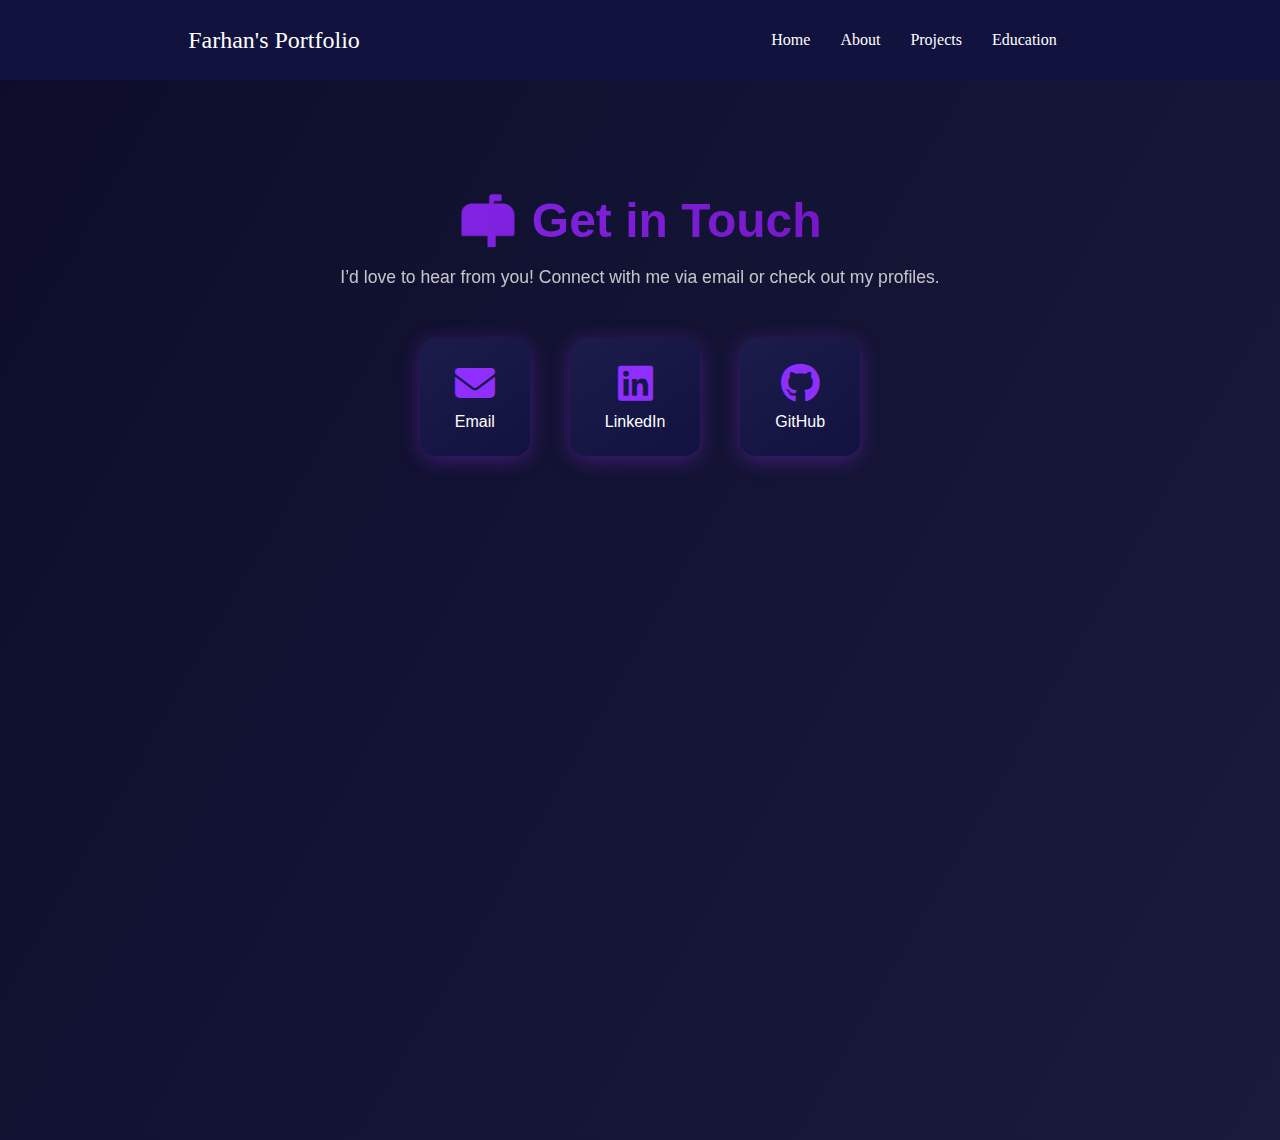
<file: Portfolio/contact.html>
<!DOCTYPE html>
<html lang="en">
<head>
<meta charset="UTF-8">
<meta name="viewport" content="width=device-width, initial-scale=1.0">
<title>Contact - Farhan</title>
<link rel="stylesheet" href="style.css">
<link rel="stylesheet" href="https://cdnjs.cloudflare.com/ajax/libs/font-awesome/6.4.0/css/all.min.css">
</head>

<body>
<header>
    <nav>
        <div class="left"><a href="index.html">Farhan's Portfolio</a></div>
        <div class="right">
            <ul>
                <li><a href="index.html">Home</a></li>
                <li><a href="about.html">About</a></li>
                <li><a href="projects.html">Projects</a></li>
                <li><a href="education.html">Education</a></li>
            </ul>
        </div>
    </nav>
</header>

<main>
<section class="contact-section">
    <h1 class="contact-title">📬 Get in Touch</h1>
    <p class="contact-subtitle">I’d love to hear from you! Connect with me via email or check out my profiles.</p>

    <div class="contact-grid">

        <a href="mailto:mfarhanmilyas44@gmail.com" class="contact-card email">
            <i class="fas fa-envelope"></i>
            <span>Email</span>
        </a>

        <a href="https://www.linkedin.com/in/farhan-ilyas-06550630b" target="_blank" class="contact-card linkedin">
            <i class="fab fa-linkedin"></i>
            <span>LinkedIn</span>
        </a>

        <a href="https://github.com/farhancode9988" target="_blank" class="contact-card github">
            <i class="fab fa-github"></i>
            <span>GitHub</span>
        </a>

    </div>
</section>
</main>

</body>
</html>
</file>
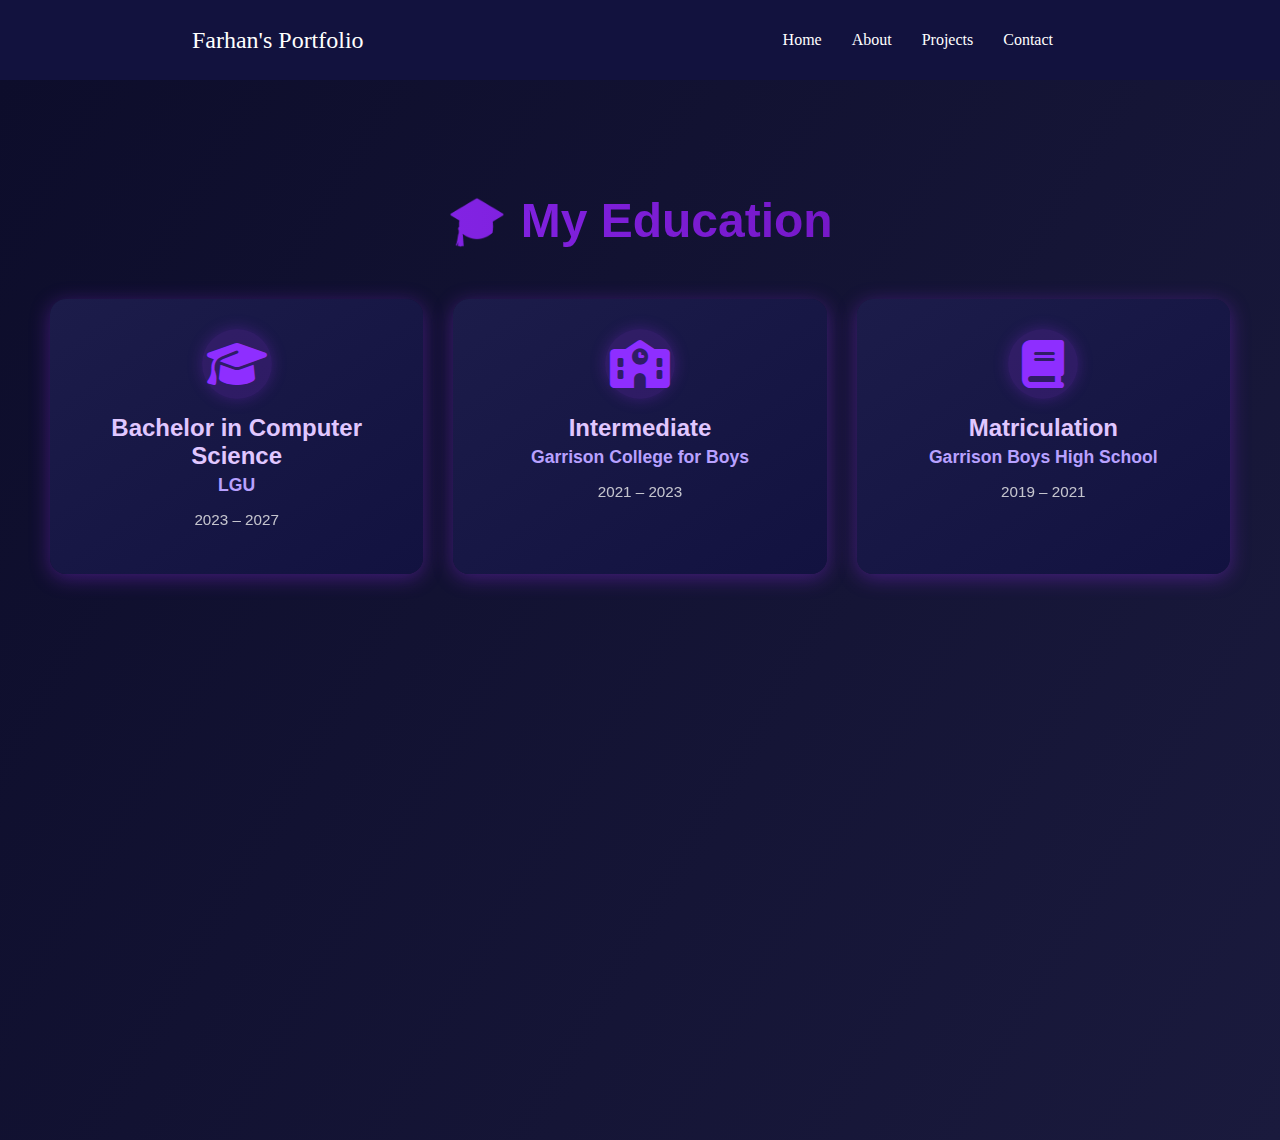
<file: Portfolio/education.html>
<!DOCTYPE html>
<html lang="en">
<head>
<meta charset="UTF-8">
<meta name="viewport" content="width=device-width, initial-scale=1.0">
<title>Education - Farhan</title>
<link rel="stylesheet" href="style.css">
<link rel="stylesheet" href="https://cdnjs.cloudflare.com/ajax/libs/font-awesome/6.4.0/css/all.min.css">
</head>

<body>
<header>
    <nav>
        <div class="left"><a href="index.html">Farhan's Portfolio</a></div>
        <div class="right">
            <ul>
                <li><a href="index.html">Home</a></li>
                <li><a href="about.html">About</a></li>
                <li><a href="projects.html">Projects</a></li>
                <li><a href="contact.html">Contact</a></li>
            </ul>
        </div>
    </nav>
</header>

<main>
<section class="education-section">
    <h1 class="education-title">🎓 My Education</h1>

    <div class="education-grid">

        <div class="education-card">
            <div class="edu-icon"><i class="fas fa-graduation-cap"></i></div>
            <h2>Bachelor in Computer Science</h2>
            <h3>LGU</h3>
            <p>2023 – 2027</p>
        </div>

        <div class="education-card">
            <div class="edu-icon"><i class="fas fa-school"></i></div>
            <h2>Intermediate</h2>
            <h3>Garrison College for Boys</h3>
            <p>2021 – 2023</p>
        </div>

        <div class="education-card">
            <div class="edu-icon"><i class="fas fa-book"></i></div>
            <h2>Matriculation</h2>
            <h3>Garrison Boys High School</h3>
            <p>2019 – 2021</p>
        </div>

    </div>
</section>
</main>

</body>
</html>
</file>
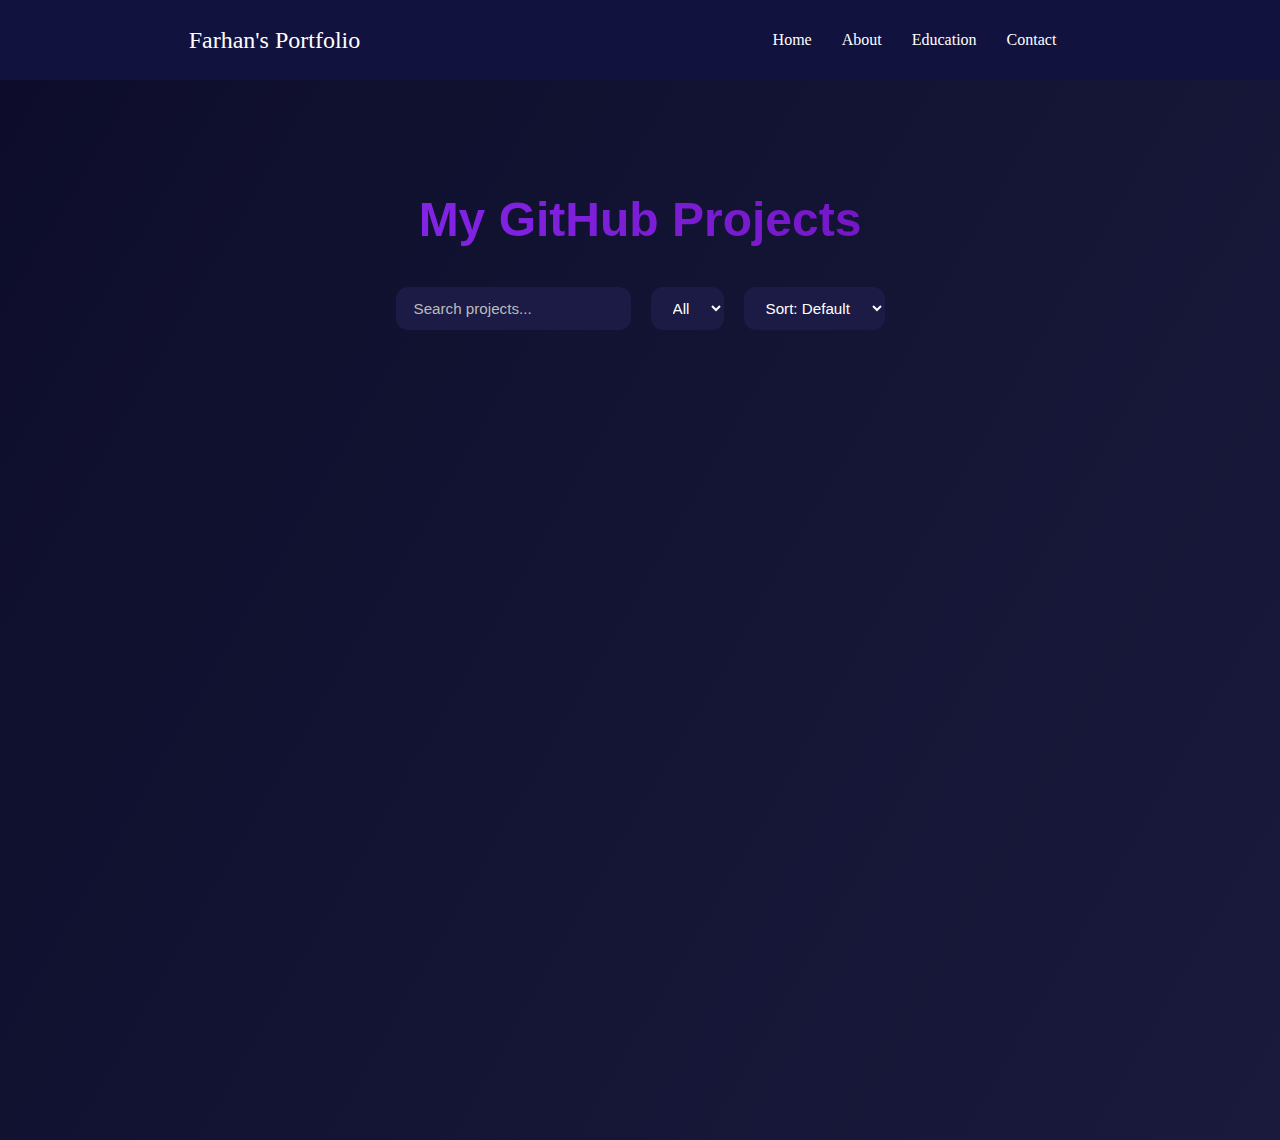
<file: Portfolio/projects.html>
<!DOCTYPE html>
<html lang="en">
<head>
<meta charset="UTF-8">
<meta name="viewport" content="width=device-width, initial-scale=1.0">
<title>Projects - Farhan</title>
<link rel="stylesheet" href="style.css">
<link rel="stylesheet" href="https://cdnjs.cloudflare.com/ajax/libs/font-awesome/6.4.0/css/all.min.css">
</head>

<body>
<header>
    <nav>
        <div class="left"><a href="index.html">Farhan's Portfolio</a></div>
        <div class="right">
            <ul>
                <li><a href="index.html">Home</a></li>
                <li><a href="about.html">About</a></li>
                <li><a href="education.html">Education</a></li>
                <li><a href="contact.html">Contact</a></li>
            </ul>
        </div>
    </nav>
</header>

<main>
<section class="project-section">
    <h1 class="project-title">My GitHub Projects</h1>

    <div class="project-controls">
        <input type="text" id="search" placeholder="Search projects...">
        <select id="filter">
            <option value="all">All</option>
        </select>
        <select id="sort">
            <option value="default">Sort: Default</option>
            <option value="stars">Sort: Stars</option>
        </select>
    </div>

    <div id="repos" class="project-grid"></div>
</section>
</main>

<script>
const repoContainer = document.getElementById("repos");
const searchInput = document.getElementById("search");
const filterSelect = document.getElementById("filter");
const sortSelect = document.getElementById("sort");
let allRepos = [];

fetch("https://api.github.com/users/farhancode9988/repos")
    .then(res => res.json())
    .then(data => {
        allRepos = data;
        loadFilters(data);
        displayRepos(data);
    });

// Populate language filter
function loadFilters(repos) {
    const langs = new Set(repos.map(r => r.language).filter(Boolean));
    langs.forEach(lang => {
        const opt = document.createElement("option");
        opt.value = lang;
        opt.textContent = lang;
        filterSelect.appendChild(opt);
    });
}

// Display repos as cards
function displayRepos(repos) {
    repoContainer.innerHTML = "";
    repos.forEach(repo => {
        const card = document.createElement("div");
        card.className = "project-card";

        // Determine live demo link if GitHub Pages exists
        let liveLink = repo.homepage ? `<a href="${repo.homepage}" target="_blank" class="live-btn"><i class="fas fa-external-link-alt"></i> Live Demo</a>` : "";

        // Tech icon (example: HTML, CSS, JS icons)
        let techIcon = "";
        switch(repo.language) {
            case "HTML": techIcon = `<i class="fab fa-html5 tech-icon" title="HTML"></i>`; break;
            case "CSS": techIcon = `<i class="fab fa-css3-alt tech-icon" title="CSS"></i>`; break;
            case "JavaScript": techIcon = `<i class="fab fa-js-square tech-icon" title="JavaScript"></i>`; break;
            case "Python": techIcon = `<i class="fab fa-python tech-icon" title="Python"></i>`; break;
            default: techIcon = `<i class="fas fa-code tech-icon" title="${repo.language || 'General'}"></i>`;
        }

        // Card HTML
        card.innerHTML = `
            <div class="card-header">
                <h3>${repo.name}</h3>
                <span class="tag">${repo.language || "General"}</span>
            </div>
            <p>${repo.description || "No description available"}</p>
            <div class="card-footer">
                ${techIcon}
                <a href="${repo.html_url}" target="_blank"><i class="fab fa-github"></i> GitHub</a>
                ${liveLink}
                <span class="stars"><i class="fas fa-star"></i> ${repo.stargazers_count}</span>
            </div>
        `;
        repoContainer.appendChild(card);
    });
}

// Apply filters + search + sort
function applyFilters() {
    const text = searchInput.value.toLowerCase();
    const lang = filterSelect.value;
    const sort = sortSelect.value;

    let filtered = allRepos.filter(repo => {
        const matchText = repo.name.toLowerCase().includes(text);
        const matchLang = lang === "all" || repo.language === lang;
        return matchText && matchLang;
    });

    if (sort === "stars") {
        filtered.sort((a, b) => b.stargazers_count - a.stargazers_count);
    }

    displayRepos(filtered);
}

searchInput.addEventListener("input", applyFilters);
filterSelect.addEventListener("change", applyFilters);
sortSelect.addEventListener("change", applyFilters);
</script>

</body>
</html>
</file>
<file: Portfolio/style.css>
body{
    background-color: rgb(0, 0, 33);    
    margin:0%;
}

/* Header */

nav{
    background-color: rgb(18, 18, 62);
    display: flex;
    align-items: center;
    justify-content: space-around;
    height: 80px;
}

nav ul{
    list-style-type: none;
    display: flex;
    align-items: center;
    padding:20px;
    justify-content: space-between;
    
}
nav ul li{
    margin: 0 15px;
}
nav ul li:hover{
    transform: scale(1.2);
    transition: all 0.3s ease-in-out;
    border: 1px solid black;
    border-radius: 5px;
}


nav ul li a{
    text-decoration: none;
    color: white;
}


.left{
    color:white;
    font-size: 1.5rem;
}

.left a{
    text-decoration: none;
    color: white;
}

.left a:hover{
    color: blueviolet;


}

/* Description and pic */

.first{
    display: flex;
    justify-content: space-around;
    margin: 23px 0px;
}

.mainleft{
    padding:150px 150px 0px 150px;
    color:white;
    width:40%;
    font-size: 3rem;
}


.name{
    color:blueviolet;
}

.mainright img{
    margin-top: 0px;
    margin-right: 200px;
    height:600px;
    background-image: url("Adobe Express - file.png");
    border-radius: 20px;
}

.mainright img:hover{
    box-shadow: 0 0 30px rgba(138,43,226,0.6);
    animation: float 4s ease-in-out infinite;
}

#element{
    color: blueviolet;
    font-weight: bold;
}


/* Home page about me */

/* About Page Enhancements */


/* About Page Enhancements */

.about-section {
    align-items: center;
}

.homeleft h1{
    padding-left: 50px;
    color: white;
}

.about-list {
    margin-top: 30px;
    list-style: none;
    padding: 0;
}

.about-list li {
    color: white;
    margin: 15px 15px 15px 50px;
    padding: 15px 20px;

    background: rgb(18, 18, 62);
    border-radius: 12px;
    transition: 0.3s ease;
    box-shadow: 0 0 10px rgba(138,43,226,0.25);
}

.about-list li:hover {
    transform: translateX(12px) scale(1.03);
    box-shadow: 0 0 22px rgba(138,43,226,0.7);
}

.homeleft h1 {
    font-size: 3rem;
    margin-bottom: 20px;
}

.about-img img {
    height: 520px;
    margin-right: 180px;
    border-radius: 20px;
        animation: float 4s ease-in-out infinite;
}

.about-img img:hover {
    box-shadow: 0 0 30px rgba(138,43,226,0.6);
    animation: float 4s ease-in-out infinite;
}

@keyframes float {
    0% { transform: translateY(0); }
    50% { transform: translateY(-12px); }
    100% { transform: translateY(0); }
}


/* ===================== PROJECTS PAGE ===================== */
.project-section {
    padding: 80px 50px; /* More breathing room */
    color: #f0f0f0;
    background: linear-gradient(120deg, #0d0d2b, #1a1a3d);
    min-height: 100vh;
    font-family: 'Segoe UI', sans-serif;
}

.project-title {
    text-align: center;
    font-size: 3rem;
    margin-bottom: 40px;
    background: linear-gradient(90deg, #8e2eff, #6a0dad);
    -webkit-background-clip: text;
    -webkit-text-fill-color: transparent;
}

.project-controls {
    display: flex;
    justify-content: center;
    flex-wrap: wrap;
    gap: 20px;
    margin-bottom: 50px;
}

.project-controls input,
.project-controls select {
    padding: 12px 18px;
    border-radius: 12px;
    border: none;
    outline: none;
    background: #1b1b45;
    color: #fff;
    font-size: 0.95rem;
    transition: 0.3s;
}

.project-controls input::placeholder {
    color: #bbb;
}

.project-controls input:focus,
.project-controls select:focus {
    background: #2c2c6b;
}

/* Grid */
.project-grid {
    display: grid;
    grid-template-columns: repeat(auto-fit, minmax(280px, 1fr));
    gap: 30px;
}

/* Cards */
.project-card {
    background: linear-gradient(145deg, #1c1c4a, #121240);
    padding: 25px;
    border-radius: 16px;
    box-shadow: 0 4px 20px rgba(138,43,226,0.4);
    transition: 0.4s ease;
    position: relative;
}

.project-card:hover {
    transform: translateY(-12px) scale(1.05);
    box-shadow: 0 0 40px rgba(138,43,226,0.8);
}

/* Card Header */
.card-header {
    display: flex;
    justify-content: space-between;
    align-items: center;
    margin-bottom: 15px;
}

.project-card h3 {
    margin: 0;
    font-size: 1.5rem;
    color: #e0c7ff;
}

.project-card p {
    font-size: 0.95rem;
    line-height: 1.5;
    opacity: 0.85;
    margin-bottom: 15px;
}

/* Tag */
.tag {
    background: #8e2eff;
    padding: 5px 12px;
    border-radius: 10px;
    font-size: 0.75rem;
    color: #fff;
}

/* Footer */
.project-card .card-footer {
    display: flex;
    justify-content: space-between;
    flex-wrap: wrap;
    gap: 10px;
    align-items: center;
}

.project-card .card-footer a {
    color: #b98cff;
    text-decoration: none;
    font-size: 0.85rem;
    display: flex;
    align-items: center;
    gap: 6px;
}

.project-card .card-footer .stars {
    color: gold;
    display: flex;
    align-items: center;
    gap: 4px;
    font-size: 0.85rem;
}

.project-card .tech-icon {
    font-size: 1.3rem;
}

/* Live Button */
.live-btn {
    background: #8e2eff;
    padding: 6px 12px;
    border-radius: 8px;
    color: #fff;
    font-size: 0.85rem;
    transition: 0.3s;
}

.live-btn:hover {
    background: #b35fff;
}

/* Make page responsive */
@media (max-width: 768px) {
    .project-section {
        padding: 60px 20px;
    }
    .project-title {
        font-size: 2.5rem;
    }
    .project-controls {
        gap: 15px;
    }
}


/* ===================== EDUCATION PAGE ===================== */
.education-section {
    padding: 80px 50px;
    background: linear-gradient(120deg, #0d0d2b, #1a1a3d);
    color: #f0f0f0;
    min-height: 100vh;
    font-family: 'Segoe UI', sans-serif;
}

.education-title {
    text-align: center;
    font-size: 3rem;
    margin-bottom: 50px;
    background: linear-gradient(90deg, #8e2eff, #6a0dad);
    -webkit-background-clip: text;
    -webkit-text-fill-color: transparent;
}

.education-grid {
    display: grid;
    grid-template-columns: repeat(auto-fit, minmax(280px, 1fr));
    gap: 30px;
}

.education-card {
    background: linear-gradient(145deg, #1c1c4a, #121240);
    padding: 30px 20px;
    border-radius: 16px;
    box-shadow: 0 4px 20px rgba(138,43,226,0.4);
    transition: 0.4s ease;
    text-align: center;
    position: relative;
}

.education-card:hover {
    transform: translateY(-10px) scale(1.05);
    box-shadow: 0 0 40px rgba(138,43,226,0.8);
}

.education-card h2 {
    margin: 15px 0 5px;
    font-size: 1.5rem;
    color: #e0c7ff;
}

.education-card h3 {
    margin: 0 0 10px;
    font-size: 1.1rem;
    color: #b8a1ff;
}

.education-card p {
    font-size: 0.95rem;
    opacity: 0.8;
}

/* Icon at the top of card */
.edu-icon {
    font-size: 3rem;
    color: #8e2eff;
    background: rgba(138,43,226,0.2);
    width: 70px;
    height: 70px;
    margin: 0 auto;
    display: flex;
    justify-content: center;
    align-items: center;
    border-radius: 50%;
    box-shadow: 0 0 15px rgba(138,43,226,0.3);
    transition: 0.3s;
}

.education-card:hover .edu-icon {
    transform: scale(1.2);
    box-shadow: 0 0 25px rgba(138,43,226,0.7);
}

/* Responsive */
@media (max-width: 768px) {
    .education-section {
        padding: 60px 20px;
    }
    .education-title {
        font-size: 2.5rem;
    }
}

/* ===================== CONTACT PAGE ===================== */
.contact-section {
    padding: 80px 50px;
    background: linear-gradient(120deg, #0d0d2b, #1a1a3d);
    color: #f0f0f0;
    min-height: 100vh;
    font-family: 'Segoe UI', sans-serif;
    text-align: center;
}

.contact-title {
    font-size: 3rem;
    margin-bottom: 15px;
    background: linear-gradient(90deg, #8e2eff, #6a0dad);
    -webkit-background-clip: text;
    -webkit-text-fill-color: transparent;
}

.contact-subtitle {
    font-size: 1.1rem;
    margin-bottom: 50px;
    opacity: 0.8;
}

.contact-grid {
    display: flex;
    justify-content: center;
    gap: 40px;
    flex-wrap: wrap;
}

.contact-card {
    background: linear-gradient(145deg, #1c1c4a, #121240);
    padding: 25px 35px;
    border-radius: 16px;
    box-shadow: 0 4px 20px rgba(138,43,226,0.4);
    display: flex;
    flex-direction: column;
    align-items: center;
    gap: 10px;
    font-size: 1.2rem;
    color: #fff;
    text-decoration: none;
    transition: 0.4s;
}

.contact-card i {
    font-size: 2.5rem;
    color: #8e2eff;
    transition: 0.3s;
}

.contact-card:hover {
    transform: translateY(-8px) scale(1.05);
    box-shadow: 0 0 40px rgba(138,43,226,0.8);
}

.contact-card:hover i {
    color: #b35fff;
}

.contact-card span {
    font-size: 1rem;
    font-weight: 500;
}

/* Specific card hover colors */
.contact-card.email:hover i { color: #ff4d4d; }
.contact-card.linkedin:hover i { color: #0a66c2; }
.contact-card.github:hover i { color: #fff; }

/* Responsive */
@media (max-width: 768px) {
    .contact-section {
        padding: 60px 20px;
    }
    .contact-title {
        font-size: 2.5rem;
    }
    .contact-grid {
        gap: 25px;
    }
    .contact-card {
        padding: 20px 25px;
        font-size: 1rem;
    }
}
</file>
